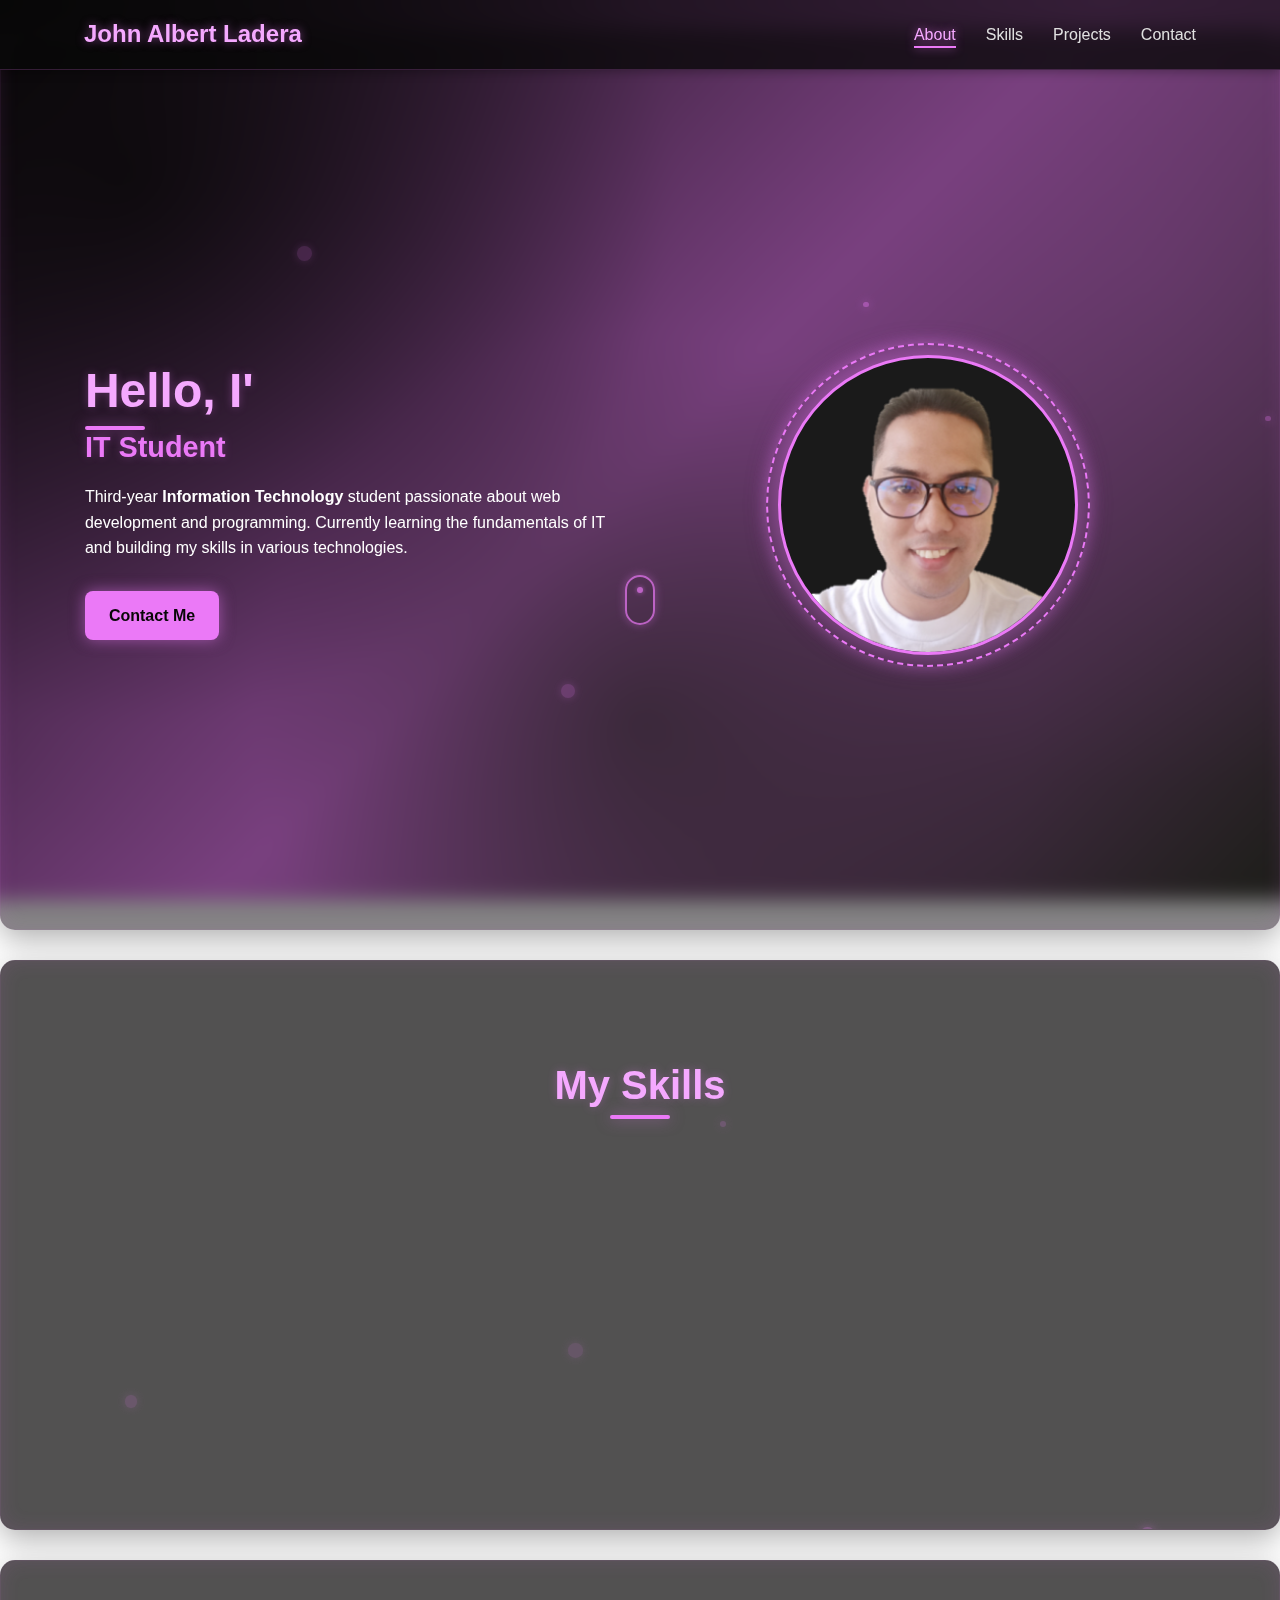
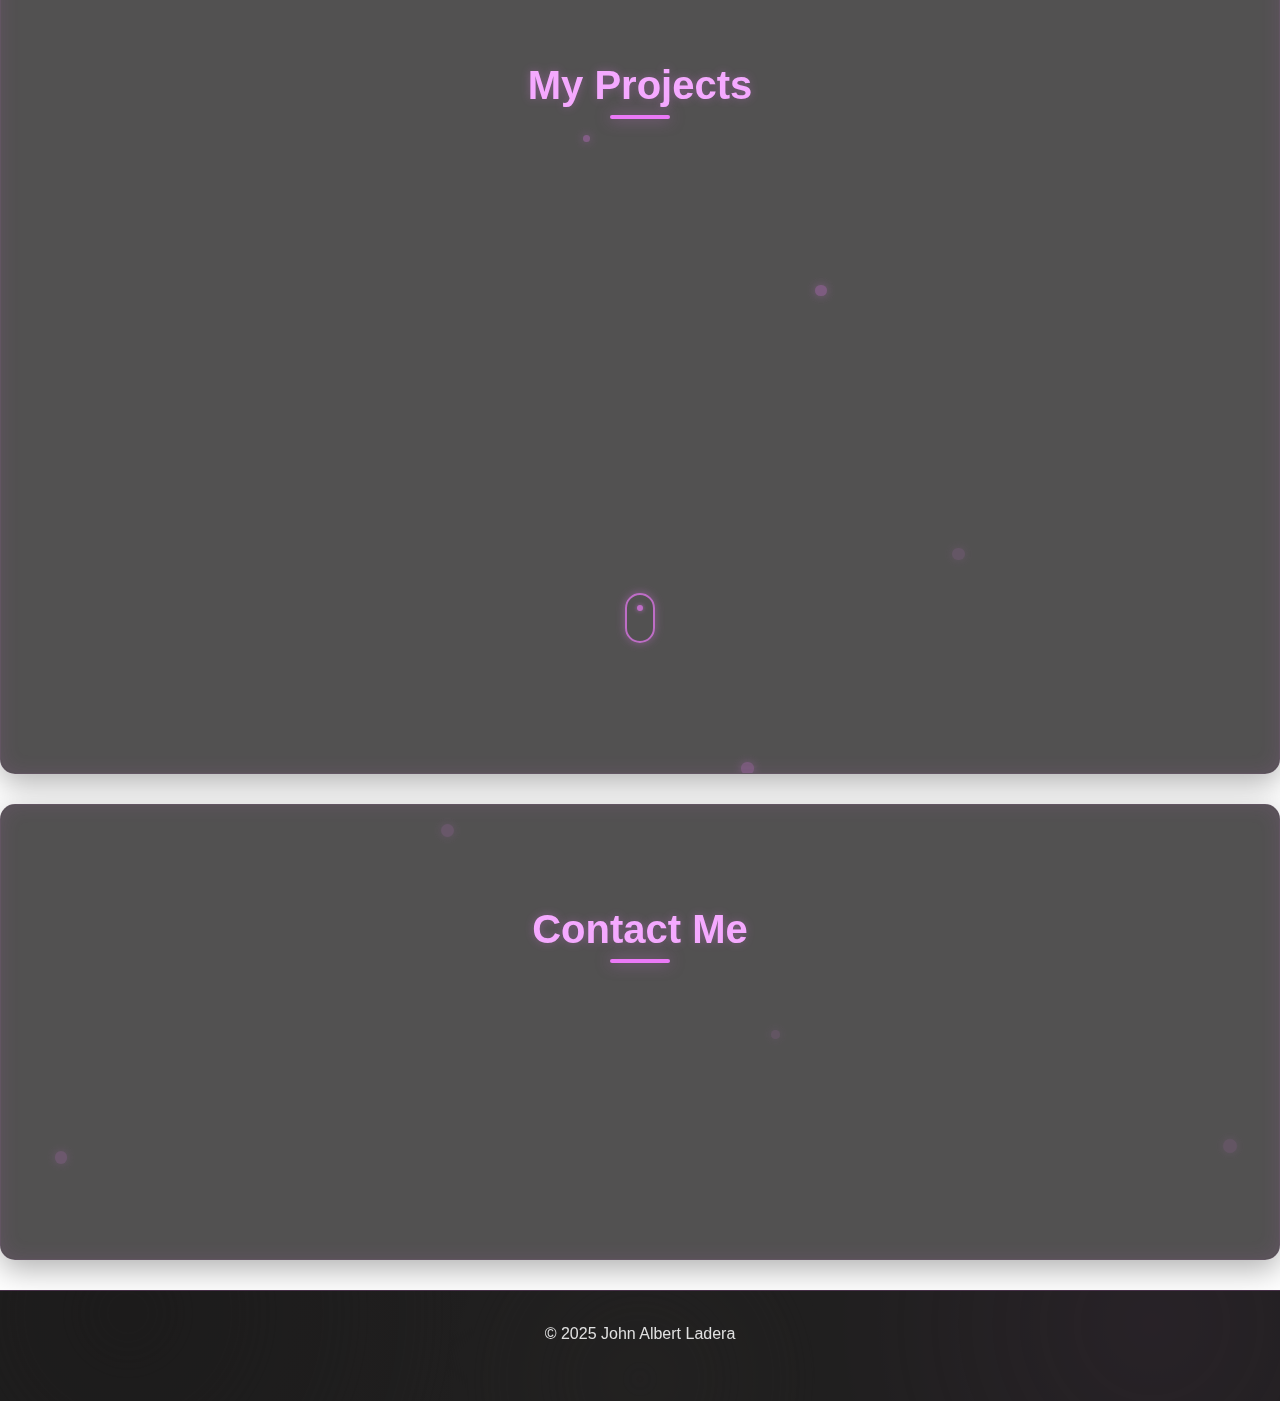
<file: index.html>
<!DOCTYPE html>
<html lang="en">
<head>
  <meta charset="UTF-8">
  <meta name="viewport" content="width=device-width, initial-scale=1.0">
  <title>Portfolio</title>
  <link rel="stylesheet" href="assets/css/styles.css">
</head>
<body>
  <!-- Header -->
  <header>
    <div class="container">
      <h1 class="logo"><a href="#about">John Albert Ladera</a></h1></li>
      <nav>
        <ul class="nav-links">
          <li><a href="#about">About</a></li>
          <li><a href="#skills">Skills</a></li>
          <li><a href="#projects">Projects</a></li>
          <li><a href="#contact">Contact</a></li>
        </ul>
        <div class="hamburger">
          <div class="line"></div>
          <div class="line"></div>
          <div class="line"></div>
        </div>
      </nav>
    </div>
  </header>

  <!-- About Section -->
  <section id="about" class="about">
    <div class="container">
      <div class="about-content">
        <div class="about-text">
          <h2>Hello, I'm Albert</h2>
          <h3>IT Student</h3>
          <p>Third-year <strong>Information Technology</strong> student passionate about web development and programming. Currently learning the fundamentals of IT and building my skills in various technologies.</p>
          <div class="about-buttons">
            <a href="#contact" class="btn">Contact Me</a>
          </div>
        </div>
        <div class="about-image">
          <div class="profile-img">
          </div>
        </div>
        <div class="scroll-indicator"></div>
      </div>
    </div>
  </section>

  <!-- Skills Section -->
  <section id="skills" class="skills">
    <div class="container">
      <h2>My Skills</h2>
      <div class="skills-container">
  
        <div class="skill-card">
          <h3>HTML & CSS</h3>
          <div class="progress-bar">
            <div class="progress" style="width: 64%;">64%</div>
          </div>
          <p>Capable of building responsive layouts using HTML5 and CSS3.</p>
        </div>
  
        <div class="skill-card">
          <h3>Python </h3>
          <div class="progress-bar">
            <div class="progress" style="width: 45%;">45%</div>
          </div>
          <p>Comfortable with backend development, routing, templates, and basic databases.</p>
        </div>
  
        <div class="skill-card">
          <h3>Java</h3>
          <div class="progress-bar">
            <div class="progress" style="width: 30%;">30%</div>
          </div>
          <p>Some experience with Java app development and object-oriented programming.</p>
        </div>
  
        <div class="skill-card">
          <h3>Problem Solving</h3>
          <div class="progress-bar">
            <div class="progress" style="width: 70%;">70%</div>
          </div>
          <p>Enjoys solving coding challenges and improving logic through practice.</p>
        </div>
  
      </div>
    </div>
  </section>
  

  <!-- Projects Section -->
  <section id="projects" class="projects">
    <div class="container">
      <h2>My Projects</h2>
      <div class="projects-grid">
        <div class="project-card">
          <h3>Personal Portfolio</h3>
          <p>My first web development project using HTML, CSS, and JavaScript.</p>
          <a href="assets/pages/personal-website.html" class="btn small-btn">View Project</a>
        </div>
        <div class="project-card">
            <h3>Shadow Resurrection</h3>
            <p>A 2D platformer game developed using pure Java, featuring smooth player movement, 
              enemy AI, and multiple levels.</p>
            <a href="assets/pages/shadow-resurrection.html" class="btn small-btn">View Project</a>
        </div>
        <div class="project-card">
          <h3>POS App</h3>
          <p>Point-of-Sale project created to implement JAVA GUI and OOP concept. </p>
          <a href="assets/pages/pos-app.html" class="btn small-btn">View Project</a>
        </div>
        <div class="project-card">
            <h3>AHome Webapp</h3>
            <p>A home decoration assisting tool developed using Django Framework</p>
            <a href="assets/pages/ahome-webapp.html" class="btn small-btn">View Project</a>
        </div>
        <div class="project-card">
          <h3>Other Project</h3>
          <p>A collection of other small projects</p>
          <a href="assets/pages/other.html" class="btn small-btn">View Project</a>
        </div>
      </div>
      <div class="scroll-indicator"></div>
    </div>
  </section>

  <!-- Contact Section -->
  <section id="contact" class="contact">
    <div class="container">
      <h2>Contact Me</h2>
      <div class="contact-info">
        <p>Email: laderajohnalbert@gmail.com</p>
        <div class="social-links">
          <a href="https://github.com/LaderaJA" class="social-link">GitHub</a>
          <a href="#" class="social-link">Facebook</a>
        </div>
      </div>
    </div>
  </section>

  <!-- Footer -->
  <footer>
    <div class="container">
      <p>&copy; 2025 John Albert Ladera</p>
    </div>
  </footer>

  <script src="assets/js/scripts.js"></script>
</body>
</html>
</file>
<file: assets/css/styles.css>
/* Reset and Base Styles */
* {
  margin: 0;
  padding: 0;
  box-sizing: border-box;
}

:root {
  --primary-color: #eb79f7;
  --primary-light: #f5a9ff;
  --primary-dark: #c44bd0;
  --secondary-color: #383631;
  --text-color: #ffffff;
  --light-text: #e0e0e0;
  --dark-text: #080707;
  --background: #080707;
  --light-bg: rgba(255, 255, 255, 0.05);
  --dark-bg: rgba(8, 7, 7, 0.8);
  --card-bg: rgba(20, 20, 20, 0.7);
  --border-radius: 8px;
  --transition: all 0.3s ease;
  --shadow: 0 5px 15px rgba(0, 0, 0, 0.3);
  --glow: 0 0 15px rgba(235, 121, 247, 0.5);

  /* Gradient Colors */
  --gradient-1: #080707;
  --gradient-2: #eb79f7;
  --gradient-3: #383631;
}

html {
  scroll-behavior: smooth;
}

body {
  font-family: "Inter", "Segoe UI", Roboto, sans-serif;
  line-height: 1.6;
  color: var(--text-color);
  background: #080707;
  background: linear-gradient(135deg, rgba(8, 7, 7, 1) 0%, rgba(235, 121, 247, 1) 51%, rgba(56, 54, 49, 1) 98%);
  background-attachment: fixed;
  overflow-x: hidden;
  position: relative;
}

/* Mesh Gradient Background Overlay */
body::before {
  content: "";
  position: fixed;
  top: 0;
  left: 0;
  width: 100%;
  height: 100%;
  background: radial-gradient(circle at 10% 20%, rgba(8, 7, 7, 0.8), transparent 40%),
    radial-gradient(circle at 90% 30%, rgba(235, 121, 247, 0.3), transparent 40%),
    radial-gradient(circle at 50% 80%, rgba(56, 54, 49, 0.6), transparent 40%),
    radial-gradient(circle at 20% 60%, rgba(235, 121, 247, 0.2), transparent 30%);
  z-index: -1;
  animation: gradientShift 20s ease infinite alternate;
}

@keyframes gradientShift {
  0% {
    background-position: 0% 0%;
  }
  50% {
    background-position: 100% 100%;
  }
  100% {
    background-position: 0% 0%;
  }
}

.container {
  width: 90%;
  max-width: 1200px;
  margin: 0 auto;
  padding: 0 20px;
  position: relative;
}

h1,
h2,
h3,
h4 {
  margin-bottom: 1rem;
  line-height: 1.2;
}

h2 {
  font-size: 2.5rem;
  text-align: center;
  margin-bottom: 3rem;
  position: relative;
  color: var(--primary-light);
  text-shadow: 0 0 10px rgba(235, 121, 247, 0.3);
}

h2::after {
  content: "";
  position: absolute;
  bottom: -10px;
  left: 50%;
  transform: translateX(-50%);
  width: 60px;
  height: 4px;
  background-color: var(--primary-color);
  border-radius: 2px;
  animation: widthPulse 3s infinite;
  box-shadow: var(--glow);
}

@keyframes widthPulse {
  0%,
  100% {
    width: 60px;
    opacity: 0.8;
  }
  50% {
    width: 100px;
    opacity: 1;
  }
}

p {
  margin-bottom: 1.5rem;
}

a {
  text-decoration: none;
  color: inherit;
}

section {
  padding: 100px 0;
  position: relative;
  overflow: hidden;
  background-color: rgba(8, 7, 7, 0.5);
  backdrop-filter: blur(10px);
  -webkit-backdrop-filter: blur(10px);
  margin: 30px 0;
  border-radius: 15px;
  box-shadow: 0 10px 30px rgba(0, 0, 0, 0.3);
  border: 1px solid rgba(235, 121, 247, 0.1);
}

/* Floating Particles */
.particles {
  position: absolute;
  top: 0;
  left: 0;
  width: 100%;
  height: 100%;
  overflow: hidden;
  z-index: -1;
}

.particle {
  position: absolute;
  border-radius: 50%;
  background: var(--primary-color);
  opacity: 0.3;
  animation: float 15s infinite linear;
  box-shadow: 0 0 10px var(--primary-color);
}

@keyframes float {
  0% {
    transform: translateY(0) rotate(0deg);
  }
  100% {
    transform: translateY(-100vh) rotate(360deg);
  }
}

.btn {
  display: inline-block;
  background-color: var(--primary-color);
  color: var(--dark-text);
  padding: 12px 24px;
  border-radius: var(--border-radius);
  font-weight: 600;
  transition: var(--transition);
  border: none;
  cursor: pointer;
  position: relative;
  overflow: hidden;
  z-index: 1;
  box-shadow: var(--glow);
}

.btn::before {
  content: "";
  position: absolute;
  top: 0;
  left: -100%;
  width: 100%;
  height: 100%;
  background: linear-gradient(90deg, transparent, rgba(255, 255, 255, 0.3), transparent);
  transition: 0.5s;
  z-index: -1;
}

.btn:hover {
  background-color: var(--primary-light);
  transform: translateY(-3px);
  box-shadow: 0 0 20px rgba(235, 121, 247, 0.8);
}

.btn:hover::before {
  left: 100%;
  animation: shine 1.5s;
}

@keyframes shine {
  0% {
    left: -100%;
  }
  100% {
    left: 100%;
  }
}

.small-btn {
  padding: 8px 16px;
  font-size: 0.9rem;
}

/* Header Styles */
header {
  position: fixed;
  top: 0;
  left: 0;
  width: 100%;
  background-color: rgba(8, 7, 7, 0.8);
  backdrop-filter: blur(10px);
  -webkit-backdrop-filter: blur(10px);
  box-shadow: 0 2px 10px rgba(0, 0, 0, 0.3);
  z-index: 1000;
  transition: var(--transition);
  border-bottom: 1px solid rgba(235, 121, 247, 0.2);
}

header .container {
  display: flex;
  justify-content: space-between;
  align-items: center;
  padding: 20px;
}

.logo {
  font-size: 1.5rem;
  font-weight: 700;
  color: var(--primary-light);
  margin: 0;
  position: relative;
  display: inline-block;
  text-shadow: 0 0 10px rgba(235, 121, 247, 0.5);
}

.logo::after {
  content: "";
  position: absolute;
  bottom: -3px;
  left: 0;
  width: 0;
  height: 2px;
  background-color: var(--primary-color);
  transition: width 0.3s ease;
  box-shadow: var(--glow);
}

.logo:hover::after {
  width: 100%;
}

.nav-links {
  display: flex;
  list-style: none;
}

.nav-links li {
  margin-left: 30px;
}

.nav-links a {
  font-weight: 500;
  position: relative;
  transition: var(--transition);
  color: var(--light-text);
}

.nav-links a::after {
  content: "";
  position: absolute;
  bottom: -5px;
  left: 0;
  width: 0;
  height: 2px;
  background-color: var(--primary-color);
  transition: var(--transition);
  box-shadow: var(--glow);
}

.nav-links a:hover {
  color: var(--primary-light);
  text-shadow: 0 0 8px rgba(235, 121, 247, 0.5);
}

.nav-links a:hover::after {
  width: 100%;
}

.hamburger {
  display: none;
  cursor: pointer;
}

.hamburger .line {
  width: 25px;
  height: 3px;
  background-color: var(--primary-light);
  margin: 5px 0;
  transition: var(--transition);
  box-shadow: var(--glow);
}

/* About Section */
.about {
  padding-top: 150px;
  min-height: 100vh;
  display: flex;
  align-items: center;
}

.about-content {
  display: flex;
  align-items: center;
  justify-content: space-between;
  flex-wrap: wrap;
  gap: 40px;
}

.about-text {
  flex: 1;
  min-width: 300px;
  animation: fadeInUp 1s ease-out;
}

@keyframes fadeInUp {
  from {
    opacity: 0;
    transform: translateY(30px);
  }
  to {
    opacity: 1;
    transform: translateY(0);
  }
}

.about-text h2 {
  font-size: 3rem;
  text-align: left;
  margin-bottom: 10px;
}

.about-text h2::after {
  left: 0;
  transform: none;
}

.about-text h3 {
  font-size: 1.8rem;
  color: var(--primary-color);
  margin-bottom: 20px;
  animation: colorShift 5s infinite alternate;
  text-shadow: 0 0 10px rgba(235, 121, 247, 0.3);
}

@keyframes colorShift {
  0% {
    color: var(--primary-light);
    text-shadow: 0 0 10px rgba(235, 121, 247, 0.3);
  }
  50% {
    color: #ffffff;
    text-shadow: 0 0 15px rgba(235, 121, 247, 0.6);
  }
  100% {
    color: var(--primary-color);
    text-shadow: 0 0 10px rgba(235, 121, 247, 0.3);
  }
}

.about-image {
  flex: 1;
  min-width: 300px;
  display: flex;
  justify-content: center;
  animation: floatUpDown 6s ease-in-out infinite;
}

@keyframes floatUpDown {
  0%,
  100% {
    transform: translateY(0);
  }
  50% {
    transform: translateY(-20px);
  }
}

.profile-img {
  width: 300px;
  height: 300px;
  border-radius: 50%;
  background-color: #1a1a1a;
  background-image: url("../images/mepic.png");
  background-size: cover;
  background-position: center;
  box-shadow: 0 0 30px rgba(235, 121, 247, 0.5);
  border: 3px solid var(--primary-color);
  transition: var(--transition);
  position: relative;
}

.profile-img::before {
  content: "";
  position: absolute;
  top: -15px;
  left: -15px;
  right: -15px;
  bottom: -15px;
  border-radius: 50%;
  border: 2px dashed var(--primary-color);
  animation: spin 20s linear infinite;
  box-shadow: 0 0 15px rgba(235, 121, 247, 0.3);
}

@keyframes spin {
  0% {
    transform: rotate(0deg);
  }
  100% {
    transform: rotate(360deg);
  }
}

.profile-img:hover {
  transform: scale(1.05);
  box-shadow: 0 0 40px rgba(235, 121, 247, 0.7);
}

.about-buttons {
  margin-top: 30px;
}

/* Skills Section */
.skills {
  background-color: rgba(8, 7, 7, 0.7);
  position: relative;
}

.skills-container {
  display: grid;
  grid-template-columns: repeat(auto-fill, minmax(250px, 1fr));
  gap: 30px;
}

.skill-card {
  background-color: var(--card-bg);
  padding: 30px;
  border-radius: var(--border-radius);
  text-align: center;
  transition: var(--transition);
  box-shadow: var(--shadow);
  position: relative;
  overflow: hidden;
  z-index: 1;
  transform: translateY(50px);
  opacity: 0;
  animation: fadeInSkill 0.5s forwards;
  animation-play-state: paused;
  border: 1px solid rgba(235, 121, 247, 0.2);
}

.skill-card.animate {
  animation-play-state: running;
}

@keyframes fadeInSkill {
  to {
    opacity: 1;
    transform: translateY(0);
  }
}

.skill-card::before {
  content: "";
  position: absolute;
  top: 0;
  left: 0;
  width: 100%;
  height: 0;
  background: linear-gradient(135deg, rgba(235, 121, 247, 0.1) 0%, rgba(56, 54, 49, 0.1) 100%);
  transition: var(--transition);
  z-index: -1;
}

.skill-card:hover {
  transform: translateY(-10px) scale(1.05);
  box-shadow: 0 0 20px rgba(235, 121, 247, 0.3);
  border-color: rgba(235, 121, 247, 0.4);
}

.skill-card:hover::before {
  height: 100%;
}

.skill-card h3 {
  font-size: 1.5rem;
  margin-bottom: 15px;
  position: relative;
  display: inline-block;
  color: var(--primary-light);
}

.skill-card h3::after {
  content: "";
  position: absolute;
  bottom: -5px;
  left: 0;
  width: 0;
  height: 2px;
  background-color: var(--primary-color);
  transition: width 0.3s ease;
}

.skill-card:hover h3::after {
  width: 100%;
}

.skills-container {
  display: grid;
  gap: 20px;
}



.progress-bar {
  background: #ddd;
  border-radius: 8px;
  overflow: hidden;
  height: 20px;
  margin: 10px 0;
}

.progress {
  background: #5271FF;
  color: white;
  text-align: right;
  height: 100%;
  font-size: 0.9em;
  border-radius: 8px 0 0 8px;
}

/* Projects Section */
.projects {
  background-color: rgba(8, 7, 7, 0.7);
  position: relative;
}

.projects-grid {
  display: grid;
  grid-template-columns: repeat(auto-fill, minmax(300px, 1fr));
  gap: 30px;
}

.project-card {
  background-color: var(--card-bg);
  border-radius: var(--border-radius);
  overflow: hidden;
  box-shadow: var(--shadow);
  transition: var(--transition);
  padding: 30px;
  transform: translateY(50px);
  opacity: 0;
  animation: fadeInProject 0.5s forwards;
  animation-play-state: paused;
  position: relative;
  z-index: 1;
  border: 1px solid rgba(235, 121, 247, 0.2);
}

.project-card.animate {
  animation-play-state: running;
}

@keyframes fadeInProject {
  to {
    opacity: 1;
    transform: translateY(0);
  }
}

.project-card::before {
  content: "";
  position: absolute;
  top: 0;
  left: 0;
  width: 4px;
  height: 0;
  background: linear-gradient(to bottom, var(--primary-light), var(--primary-dark));
  transition: height 0.5s ease;
  z-index: -1;
  box-shadow: var(--glow);
}

.project-card:hover {
  transform: translateY(-10px);
  box-shadow: 0 0 20px rgba(235, 121, 247, 0.3);
  border-color: rgba(235, 121, 247, 0.4);
}

.project-card:hover::before {
  height: 100%;
}

.project-card h3 {
  color: var(--primary-light);
  margin-bottom: 15px;
  transition: transform 0.3s ease;
}

.project-card:hover h3 {
  transform: translateX(10px);
  text-shadow: 0 0 8px rgba(235, 121, 247, 0.5);
}

.project-card p {
  color: var(--light-text);
  margin-bottom: 20px;
  transition: transform 0.3s ease;
}

.project-card:hover p {
  transform: translateX(5px);
}

/* Contact Section */
.contact {
  background-color: rgba(8, 7, 7, 0.7);
  text-align: center;
  position: relative;
}

.contact-info {
  max-width: 600px;
  margin: 0 auto;
  padding: 30px;
  background-color: var(--card-bg);
  border-radius: var(--border-radius);
  box-shadow: var(--shadow);
  transform: translateY(50px);
  opacity: 0;
  animation: fadeInContact 0.5s forwards;
  animation-play-state: paused;
  position: relative;
  overflow: hidden;
  border: 1px solid rgba(235, 121, 247, 0.2);
}

.contact-info.animate {
  animation-play-state: running;
}

@keyframes fadeInContact {
  to {
    opacity: 1;
    transform: translateY(0);
  }
}

.contact-info::before {
  content: "";
  position: absolute;
  top: -50%;
  left: -50%;
  width: 200%;
  height: 200%;
  background: linear-gradient(
    45deg,
    rgba(8, 7, 7, 0.3) 0%,
    rgba(235, 121, 247, 0.1) 25%,
    rgba(8, 7, 7, 0.3) 50%,
    rgba(235, 121, 247, 0.1) 75%,
    rgba(8, 7, 7, 0.3) 100%
  );
  animation: gradientMove 10s linear infinite;
  z-index: -1;
}

@keyframes gradientMove {
  0% {
    transform: rotate(0deg);
  }
  100% {
    transform: rotate(360deg);
  }
}

.contact-info p {
  font-size: 1.2rem;
  margin-bottom: 20px;
}

.social-links {
  display: flex;
  justify-content: center;
  gap: 20px;
}

.social-link {
  display: inline-block;
  padding: 10px 20px;
  background-color: var(--primary-color);
  color: var(--dark-text);
  border-radius: var(--border-radius);
  transition: var(--transition);
  position: relative;
  overflow: hidden;
  z-index: 1;
  box-shadow: var(--glow);
}

.social-link::before {
  content: "";
  position: absolute;
  top: 0;
  left: -100%;
  width: 100%;
  height: 100%;
  background: linear-gradient(90deg, transparent, rgba(255, 255, 255, 0.3), transparent);
  transition: 0.5s;
  z-index: -1;
}

.social-link:hover {
  background-color: var(--primary-light);
  transform: translateY(-3px) scale(1.05);
  box-shadow: 0 0 20px rgba(235, 121, 247, 0.7);
}

.social-link:hover::before {
  left: 100%;
  animation: shine 1.5s;
}

/* Footer */
footer {
  background-color: rgba(8, 7, 7, 0.9);
  color: var(--light-text);
  padding: 30px 0;
  text-align: center;
  position: relative;
  overflow: hidden;
  border-top: 1px solid rgba(235, 121, 247, 0.2);
}

footer::before {
  content: "";
  position: absolute;
  top: 0;
  left: 0;
  width: 100%;
  height: 100%;
  background: radial-gradient(circle at 10% 20%, rgba(8, 7, 7, 0.8), transparent 30%),
    radial-gradient(circle at 90% 30%, rgba(235, 121, 247, 0.2), transparent 30%),
    radial-gradient(circle at 50% 80%, rgba(56, 54, 49, 0.5), transparent 30%);
  opacity: 0.2;
  z-index: 0;
}

footer .container {
  position: relative;
  z-index: 1;
}

/* Scroll Indicator */
.scroll-indicator {
  width: 30px;
  height: 50px;
  border: 2px solid var(--primary-color);
  border-radius: 25px;
  position: absolute;
  bottom: 30px;
  left: 50%;
  transform: translateX(-50%);
  display: flex;
  justify-content: center;
  opacity: 0.7;
  animation: pulseIndicator 2s infinite;
  box-shadow: 0 0 10px rgba(235, 121, 247, 0.5);
}

@keyframes pulseIndicator {
  0%,
  100% {
    transform: translateX(-50%) scale(1);
    opacity: 0.7;
  }
  50% {
    transform: translateX(-50%) scale(1.1);
    opacity: 1;
  }
}

.scroll-indicator::before {
  content: "";
  width: 6px;
  height: 6px;
  border-radius: 50%;
  background-color: var(--primary-color);
  position: absolute;
  top: 10px;
  animation: scrollDown 2s infinite;
  box-shadow: 0 0 5px rgba(235, 121, 247, 0.8);
}

@keyframes scrollDown {
  0% {
    opacity: 1;
    transform: translateY(0);
  }
  100% {
    opacity: 0;
    transform: translateY(20px);
  }
}

/* Neon glow effect for section borders */
section::after {
  content: "";
  position: absolute;
  top: 0;
  left: 0;
  right: 0;
  bottom: 0;
  border-radius: 15px;
  pointer-events: none;
  box-shadow: inset 0 0 20px rgba(235, 121, 247, 0.1);
  z-index: -1;
}

/* Responsive Styles */
@media (max-width: 768px) {
  .nav-links {
    position: fixed;
    top: 70px;
    left: -100%;
    width: 100%;
    height: calc(100vh - 70px);
    background-color: rgba(8, 7, 7, 0.95);
    backdrop-filter: blur(10px);
    -webkit-backdrop-filter: blur(10px);
    flex-direction: column;
    align-items: center;
    justify-content: center;
    transition: var(--transition);
    box-shadow: 0 5px 10px rgba(0, 0, 0, 0.3);
    z-index: 1000;
    border-top: 1px solid rgba(235, 121, 247, 0.2);
  }

  .nav-links.active {
    left: 0;
  }

  .nav-links li {
    margin: 20px 0;
  }

  .hamburger {
    display: block;
  }

  .hamburger.active .line:nth-child(1) {
    transform: rotate(45deg) translate(5px, 5px);
  }

  .hamburger.active .line:nth-child(2) {
    opacity: 0;
  }

  .hamburger.active .line:nth-child(3) {
    transform: rotate(-45deg) translate(5px, -5px);
  }

  .about-content {
    flex-direction: column-reverse;
    text-align: center;
  }

  .about-text h2 {
    text-align: center;
  }

  .about-text h2::after {
    left: 50%;
    transform: translateX(-50%);
  }

  section {
    padding: 60px 0;
    margin: 20px 0;
  }

  .about {
    padding-top: 120px;
  }
}

@media (max-width: 480px) {
  h2 {
    font-size: 2rem;
  }

  .about-text h2 {
    font-size: 2.5rem;
  }

  .about-text h3 {
    font-size: 1.5rem;
  }

  .profile-img {
    width: 250px;
    height: 250px;
  }

  .projects-grid {
    grid-template-columns: 1fr;
  }
}

/* Glowing text effect for active elements */
.nav-links a.active {
  color: var(--primary-light);
  text-shadow: 0 0 10px rgba(235, 121, 247, 0.7);
}

.nav-links a.active::after {
  width: 100%;
  box-shadow: 0 0 10px rgba(235, 121, 247, 0.7);
}
</file>
